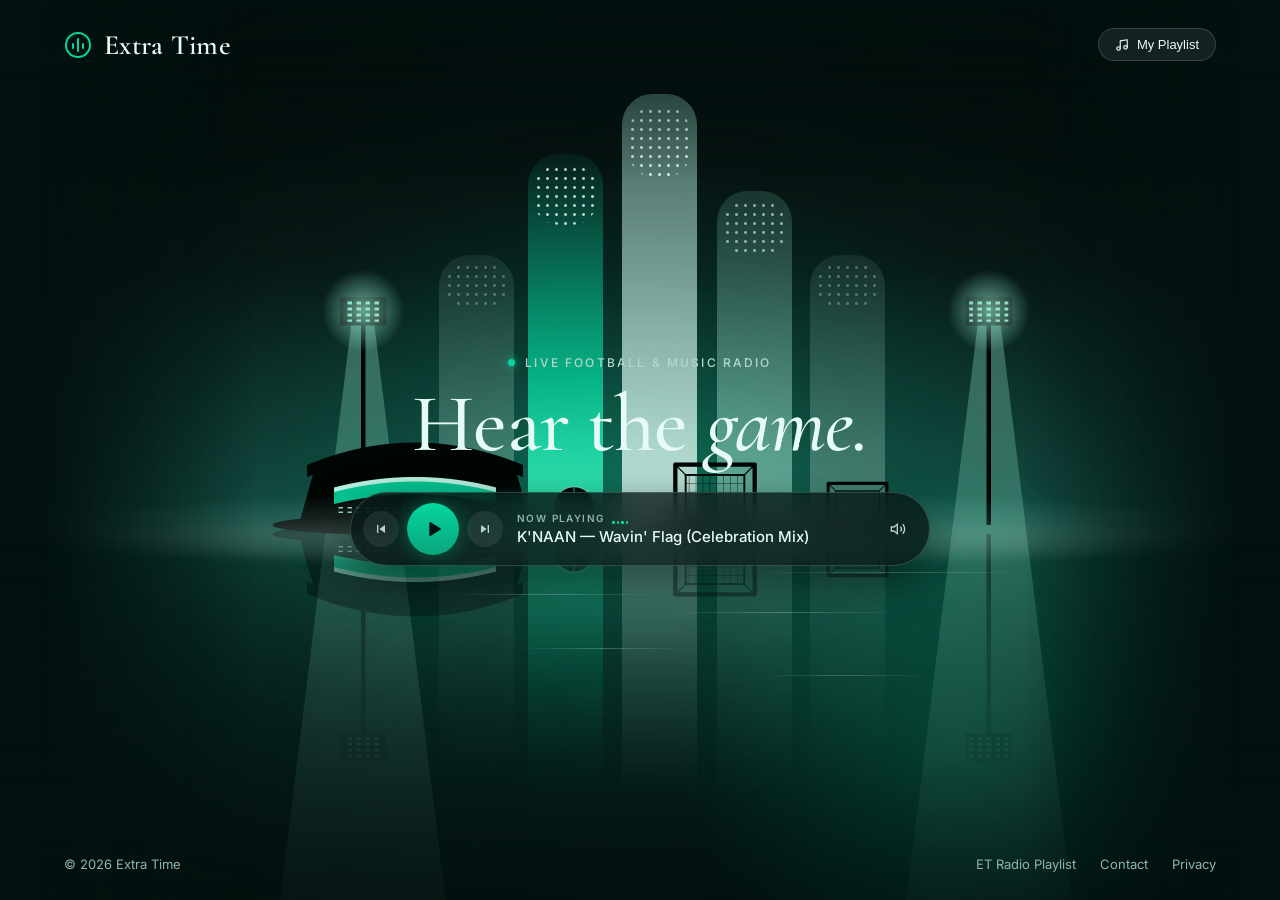
<file: index.html>
<!doctype html>
<html lang="en">
<head>
  <meta charset="utf-8">
  <meta name="viewport" content="width=device-width, initial-scale=1.0">
  <meta name="referrer" content="strict-origin-when-cross-origin">
  <title>Extra Time — Live Football & Music Radio</title>

  <!-- Google Fonts: Cormorant Garamond & Inter -->
  <link rel="preconnect" href="https://fonts.googleapis.com">
  <link rel="preconnect" href="https://fonts.gstatic.com" crossorigin>
  <link rel="stylesheet" href="https://fonts.googleapis.com/css2?family=Cormorant+Garamond:ital,wght@0,500;0,600;1,500&amp;family=Inter:wght@400;500;600;700&amp;display=swap">

  <!-- Main Stylesheet -->
  <link rel="stylesheet" href="style.css">

  <!-- YouTube IFrame API -->
  <script src="https://www.youtube.com/iframe_api"></script>
</head>
<body>

  <section class="hero-section">
    <!-- Live Animated Stadium Stage -->
    <div class="stage" role="img" aria-label="Floodlight beams pulsing like an equalizer above a stadium, goalposts and a football, reflected on misty water at night">
      <div class="layer l-bg"></div>

      <div class="layer layer-mid" aria-hidden="true">
        <div class="halo"></div>
        <div class="sweep s1"></div>
        <div class="sweep s2"></div>
        <div class="beam b1"></div>
        <div class="beam b2"></div>
        <div class="beam b3"></div>
        <div class="beam b4"></div>
        <div class="beam b5"></div>
        <div class="refl">
          <div class="rbeam b1"></div>
          <div class="rbeam b2"></div>
          <div class="rbeam b3"></div>
          <div class="rbeam b4"></div>
          <div class="rbeam b5"></div>
        </div>
      </div>

      <div class="layer layer-fg" aria-hidden="true">
        <div class="l-fg-art"></div>
        <div class="lamp l1"></div>
        <div class="lamp l2"></div>
        <div class="lamp l3"></div>
      </div>

      <div class="layer layer-mid" aria-hidden="true">
        <div class="mist m1"></div>
        <div class="mist m2"></div>
        <div class="rip" style="--x:24%;--w:22%;--y:62cqh;--t:5s"></div>
        <div class="rip" style="--x:58%;--w:24%;--y:63.5cqh;--t:6.5s"></div>
        <div class="rip" style="--x:34%;--w:18%;--y:66cqh;--t:7s"></div>
        <div class="rip" style="--x:52%;--w:20%;--y:68cqh;--t:5.5s"></div>
        <div class="rip" style="--x:40%;--w:14%;--y:72cqh;--t:8s"></div>
        <div class="rip" style="--x:60%;--w:14%;--y:75cqh;--t:6s"></div>
        <span class="p" style="--x:35%;--s:3px;--t:7s;--dl:0s;--r:28;--dx:-3"></span>
        <span class="p" style="--x:38%;--s:2px;--t:9s;--dl:-2s;--r:40;--dx:4"></span>
        <span class="p" style="--x:42%;--s:3px;--t:8s;--dl:-5s;--r:34;--dx:-2"></span>
        <span class="p" style="--x:45%;--s:2px;--t:11s;--dl:-1s;--r:44;--dx:3"></span>
        <span class="p" style="--x:48%;--s:4px;--t:10s;--dl:-7s;--r:30;--dx:0"></span>
        <span class="p" style="--x:51%;--s:2px;--t:8s;--dl:-3s;--r:46;--dx:-4"></span>
        <span class="p" style="--x:54%;--s:3px;--t:12s;--dl:-9s;--r:38;--dx:3"></span>
        <span class="p" style="--x:57%;--s:2px;--t:9s;--dl:-4s;--r:32;--dx:5"></span>
        <span class="p" style="--x:60%;--s:3px;--t:10s;--dl:-6s;--r:42;--dx:-3"></span>
        <span class="p" style="--x:63%;--s:2px;--t:8s;--dl:-2s;--r:36;--dx:2"></span>
        <span class="p" style="--x:66%;--s:3px;--t:11s;--dl:-8s;--r:30;--dx:-2"></span>
        <span class="p" style="--x:69%;--s:2px;--t:9s;--dl:-10s;--r:40;--dx:4"></span>
        <span class="p" style="--x:40%;--s:2px;--t:13s;--dl:-11s;--r:48;--dx:-5"></span>
        <span class="p" style="--x:59%;--s:3px;--t:12s;--dl:-6s;--r:26;--dx:6"></span>
      </div>
    </div>

    <!-- Vignette -->
    <div class="hero-vignette"></div>

    <div class="content-container">
      <!-- Top Navigation -->
      <header>
        <a href="index.html" class="brand">
          <svg width="28" height="28" viewBox="0 0 28 28" fill="none" stroke="#06D6A0" stroke-width="2" stroke-linecap="round" aria-hidden="true">
            <circle cx="14" cy="14" r="12"></circle>
            <path d="M9 17v-4M14 20V8M19 17v-4"></path>
          </svg>
          <span class="brand-title">Extra Time</span>
        </a>
        <div class="nav-actions">
          <button id="drawerToggleBtn" class="nav-btn" aria-label="Open My Playlist">
            <svg width="14" height="14" viewBox="0 0 24 24" fill="none" stroke="currentColor" stroke-width="2" stroke-linecap="round" stroke-linejoin="round">
              <path d="M9 18V5l12-2v13"></path>
              <circle cx="6" cy="18" r="3"></circle>
              <circle cx="18" cy="16" r="3"></circle>
            </svg>
            My Playlist
          </button>
        </div>
      </header>

      <!-- Center Hero Area -->
      <div class="center-content">
        <div style="display:flex;flex-direction:column;align-items:center;gap:14px">
          <div class="subheading">
            <span class="live-dot"></span>
            Live football &amp; music radio
          </div>
          <h1 class="hero-headline">Hear the <em>game.</em></h1>
        </div>

        <!-- Main Player Card -->
        <div class="player-card">
          <!-- Controls -->
          <div class="player-controls">
            <button id="prevBtn" class="ctrl-btn" aria-label="Previous Track" title="Previous Shuffled Track">
              <svg width="16" height="16" viewBox="0 0 24 24" fill="currentColor">
                <path d="M6 6h2v12H6zm3.5 6l8.5 6V6z"/>
              </svg>
            </button>

            <button id="playBtn" class="play-btn" aria-label="Play Extra Time" title="Play Extra Time">
              <svg width="22" height="22" viewBox="0 0 24 24" fill="currentColor" aria-hidden="true">
                <path d="M8 5.5v13a1 1 0 0 0 1.5.86l10.5-6.5a1 1 0 0 0 0-1.72L9.5 4.64A1 1 0 0 0 8 5.5Z"/>
              </svg>
            </button>

            <button id="nextBtn" class="ctrl-btn" aria-label="Next Track" title="Next Shuffled Track">
              <svg width="16" height="16" viewBox="0 0 24 24" fill="currentColor">
                <path d="M6 18l8.5-6L6 6v12zM16 6v12h2V6h-2z"/>
              </svg>
            </button>
          </div>

          <!-- Track Info -->
          <div class="track-info">
            <div class="track-meta">
              <span class="track-meta-label">Now Playing</span>
              <div class="soundwave" aria-hidden="true">
                <span></span><span></span><span></span><span></span>
              </div>
            </div>
            <div id="trackTitle" class="track-title">Loading ET Radio…</div>
          </div>

          <!-- Actions -->
          <div class="player-actions">
            <button id="muteBtn" class="ctrl-btn" style="width:30px;height:30px;background:none;" aria-label="Mute / Unmute" title="Mute / Unmute">
              <svg width="16" height="16" viewBox="0 0 24 24" fill="none" stroke="currentColor" stroke-width="2">
                <polygon points="11 5 6 9 2 9 2 15 6 15 11 19 11 5"/>
                <path d="M19.07 4.93a10 10 0 0 1 0 14.14M15.54 8.46a5 5 0 0 1 0 7.07"/>
              </svg>
            </button>
          </div>
        </div>
      </div>

      <!-- Footer -->
      <footer>
        <span>© 2026 Extra Time</span>
        <div style="display:flex;gap:24px">
          <a href="https://youtube.com/playlist?list=PLZHNkTV1FW4c" target="_blank" rel="noopener">ET Radio Playlist</a>
          <a href="#contact">Contact</a>
          <a href="#privacy">Privacy</a>
        </div>
      </footer>
    </div>
  </section>

  <!-- Off-Screen YouTube Player Engine (Size >= 200x200, moved off-screen, no display:none) -->
  <div id="yt-player-container" aria-hidden="true">
    <div id="yt-player"></div>
  </div>

  <!-- "My Playlist" Drawer (Requirement 5) -->
  <div id="drawerBackdrop" class="drawer-backdrop">
    <div class="playlist-drawer">
      <div class="drawer-header">
        <div>
          <div class="drawer-title">My Playlist</div>
          <div class="drawer-subtitle">Add YouTube tracks or local audio files</div>
        </div>
        <button id="drawerCloseBtn" class="drawer-close-btn" aria-label="Close My Playlist Drawer">
          <svg width="16" height="16" viewBox="0 0 24 24" fill="none" stroke="currentColor" stroke-width="2.5" stroke-linecap="round">
            <line x1="18" y1="6" x2="6" y2="18"></line>
            <line x1="6" y1="6" x2="18" y2="18"></line>
          </svg>
        </button>
      </div>

      <div class="drawer-body">
        <!-- Add YouTube Link -->
        <div>
          <div class="drawer-section-title">Add YouTube Track</div>
          <div class="add-input-group">
            <input type="text" id="ytInput" class="drawer-input" placeholder="YouTube URL or Video ID...">
            <button id="addYtBtn" class="drawer-btn">Add</button>
          </div>
        </div>

        <!-- Add Local Audio File -->
        <div>
          <div class="drawer-section-title">Add Audio File</div>
          <input type="file" id="audioFileInput" accept="audio/*" style="display:none;">
          <button id="addFileBtn" class="drawer-btn" style="width:100%;padding:10px;background:rgba(230,251,246,0.08);color:var(--polar);border:1px solid var(--border-glass);">
            Choose Audio File (.mp3, .wav, .m4a)
          </button>
        </div>

        <!-- Saved Tracks List -->
        <div>
          <div class="drawer-section-title">
            <span>Saved in Browser</span>
            <span style="font-size:9px;color:var(--emerald);">localStorage</span>
          </div>
          <div id="customTrackList" class="custom-track-list"></div>
        </div>
      </div>
    </div>
  </div>

  <!-- JavaScript -->
  <script src="script.js"></script>
</body>
</html>
</file>
<file: style.css>
:root {
  --bg: #031210;
  --brunswick: #0C4137;
  --emerald: #06D6A0;
  --emerald-glow: rgba(6, 214, 160, 0.4);
  --polar: #E6FBF6;
  --polar-dim: #b4d6cc;
  --muted: #8fb5ab;
  --border-glass: rgba(230, 251, 246, 0.16);
  --bg-glass: rgba(3, 18, 16, 0.75);
}

* {
  box-sizing: border-box;
  margin: 0;
  padding: 0;
}

body {
  margin: 0;
  background: var(--bg);
  color: var(--polar);
  font-family: 'Inter', system-ui, -apple-system, sans-serif;
  min-width: 320px;
  min-height: 100vh;
  overflow-x: hidden;
}

a {
  color: var(--muted);
  text-decoration: none;
  transition: color 0.2s;
}

a:hover {
  color: var(--polar);
}

a:focus-visible,
button:focus-visible {
  outline: 2px solid var(--polar);
  outline-offset: 4px;
  border-radius: 4px;
}

/* ---------- stage: a 4:3 scene scaled to the hero height ---------- */
.stage {
  position: absolute;
  top: 0;
  left: 50%;
  height: 100%;
  aspect-ratio: 4 / 3;
  transform: translateX(-50%);
  container-type: size;
  --k: 1;
  --lo: 0.8;
  -webkit-mask-image: linear-gradient(to right, transparent 0%, #000 18%, #000 82%, transparent 100%);
  mask-image: linear-gradient(to right, transparent 0%, #000 18%, #000 82%, transparent 100%);
  pointer-events: none;
}

.stage.is-playing {
  --k: 0.3;
  --lo: 0.45;
}

.layer {
  position: absolute;
  top: 0;
  right: 0;
  bottom: 0;
  left: 0;
  transition: transform 0.45s cubic-bezier(0.2, 0.7, 0.2, 1);
  will-change: transform;
}

.l-bg {
  background: url(./assets/8b00835189ebc232cd5b2108cb37481b.jpg) center / 100% 100% no-repeat;
}

.l-fg-art {
  position: absolute;
  top: 0;
  right: 0;
  bottom: 0;
  left: 0;
  background: url(./assets/f86147a5379e09a7a22c87a2b4a09ca0.png) center / 100% 100% no-repeat;
}

/* ---------- floodlight beams = live equalizer ---------- */
.beam {
  position: absolute;
  left: var(--x);
  width: 6.25%;
  height: calc(var(--h) * 1cqh);
  top: calc((58.83 - var(--h)) * 1cqh);
  border-radius: 3.4cqh 3.4cqh 0 0;
  background: var(--g);
  transform-origin: 50% 100%;
  animation: eq calc(var(--d0) * var(--k)) ease-in-out infinite alternate;
  animation-delay: var(--dl);
}

.beam::before,
.rbeam::before {
  content: "";
  position: absolute;
  left: 8%;
  right: 8%;
  top: 3%;
  height: 16%;
  border-radius: 40%;
  opacity: var(--do, 0.8);
  background-image: radial-gradient(circle, rgba(230, 251, 246, 0.95) 1.2px, transparent 1.7px);
  background-size: 9px 9px;
}

.refl {
  position: absolute;
  left: 0;
  right: 0;
  top: 58.83%;
  height: 41.17%;
  overflow: hidden;
  opacity: 0.45;
  -webkit-mask-image: linear-gradient(180deg, #000 0%, transparent 75%);
  mask-image: linear-gradient(180deg, #000 0%, transparent 75%);
}

.rbeam {
  position: absolute;
  left: var(--x);
  width: 6.25%;
  top: 0;
  height: calc(var(--h) * 1cqh);
  border-radius: 0 0 3.4cqh 3.4cqh;
  background: var(--gr);
  transform-origin: 50% 0;
  animation: eq calc(var(--d0) * var(--k)) ease-in-out infinite alternate;
  animation-delay: var(--dl);
}

.rbeam::before {
  top: auto;
  bottom: 3%;
}

@keyframes eq {
  from {
    transform: scaleY(1);
    opacity: 1;
  }
  to {
    transform: scaleY(var(--lo));
    opacity: 0.8;
  }
}

.b1 {
  --x: 33.25%;
  --h: 30.5;
  --d0: 4.2s;
  --dl: -1.1s;
  --do: 0.3;
  --g: linear-gradient(180deg, rgba(143, 207, 191, 0.10), rgba(191, 232, 220, 0.34));
  --gr: linear-gradient(0deg, rgba(143, 207, 191, 0.10), rgba(191, 232, 220, 0.34));
}

.b2 {
  --x: 40.625%;
  --h: 41.75;
  --d0: 3.1s;
  --dl: -0.4s;
  --do: 0.8;
  --g: linear-gradient(180deg, rgba(12, 65, 55, 0.30), rgba(6, 214, 160, 0.75) 60%, rgba(61, 240, 189, 0.98));
  --gr: linear-gradient(0deg, rgba(12, 65, 55, 0.30), rgba(6, 214, 160, 0.75) 60%, rgba(61, 240, 189, 0.98));
}

.b3 {
  --x: 48.5%;
  --h: 48.4;
  --d0: 3.7s;
  --dl: -2.2s;
  --do: 0.9;
  --g: linear-gradient(180deg, rgba(155, 232, 210, 0.38), rgba(230, 251, 246, 0.85));
  --gr: linear-gradient(0deg, rgba(155, 232, 210, 0.38), rgba(230, 251, 246, 0.85));
}

.b4 {
  --x: 56.375%;
  --h: 37.6;
  --d0: 2.8s;
  --dl: -1.6s;
  --do: 0.6;
  --g: linear-gradient(180deg, rgba(127, 217, 192, 0.16), rgba(182, 242, 224, 0.55));
  --gr: linear-gradient(0deg, rgba(127, 217, 192, 0.16), rgba(182, 242, 224, 0.55));
}

.b5 {
  --x: 64.125%;
  --h: 30.5;
  --d0: 4.6s;
  --dl: -3s;
  --do: 0.3;
  --g: linear-gradient(180deg, rgba(143, 207, 191, 0.10), rgba(191, 232, 220, 0.34));
  --gr: linear-gradient(0deg, rgba(143, 207, 191, 0.10), rgba(191, 232, 220, 0.34));
}

/* ---------- ambient glow, lamps, searchlights ---------- */
.halo {
  position: absolute;
  left: 50%;
  top: 48cqh;
  width: 70cqh;
  height: 70cqh;
  background: radial-gradient(circle, rgba(6, 214, 160, 0.30), transparent 62%);
  animation: breathe 6s ease-in-out infinite alternate;
}

@keyframes breathe {
  from {
    opacity: 0.5;
    transform: translate(-50%, -50%) scale(0.92);
  }
  to {
    opacity: 1;
    transform: translate(-50%, -50%) scale(1.1);
  }
}

.lamp {
  position: absolute;
  width: 10cqh;
  height: 10cqh;
  background: radial-gradient(circle, rgba(158, 245, 218, 0.65), transparent 65%);
  animation: twinkle 2.4s ease-in-out infinite alternate;
}

.lamp.l1 {
  left: 26.9%;
  top: 34.6%;
  transform: translate(-50%, -50%);
}

.lamp.l2 {
  left: 79.1%;
  top: 34.6%;
  transform: translate(-50%, -50%);
  animation-delay: -1.2s;
}

.lamp.l3 {
  left: 31.25%;
  top: 54.2%;
  width: 24cqh;
  height: 7cqh;
  border-radius: 50%;
  background: radial-gradient(ellipse, rgba(6, 214, 160, 0.55), transparent 70%);
  animation-duration: 3.2s;
}

@keyframes twinkle {
  from { opacity: 0.45; }
  to { opacity: 1; }
}

.sweep {
  position: absolute;
  width: 0;
  height: 0;
  transform-origin: 0 0;
}

.sweep::before {
  content: "";
  position: absolute;
  left: -11cqh;
  top: 0;
  width: 22cqh;
  height: 80cqh;
  background: linear-gradient(180deg, rgba(158, 245, 218, 0.32), rgba(158, 245, 218, 0));
  clip-path: polygon(45% 0, 55% 0, 100% 100%, 0 100%);
  mix-blend-mode: screen;
}

.sweep.s1 {
  left: 26.9%;
  top: 34.6%;
  animation: sweepL 11s ease-in-out infinite alternate;
}

.sweep.s2 {
  left: 79.1%;
  top: 34.6%;
  animation: sweepR 13s ease-in-out infinite alternate;
}

@keyframes sweepL {
  from { transform: rotate(172deg); }
  to { transform: rotate(224deg); }
}

@keyframes sweepR {
  from { transform: rotate(190deg); }
  to { transform: rotate(136deg); }
}

/* ---------- mist, embers, water shimmer ---------- */
.mist {
  position: absolute;
  left: -10%;
  width: 120%;
  background: radial-gradient(ellipse at center, rgba(191, 234, 223, 0.28) 0%, rgba(191, 234, 223, 0) 65%);
  animation: drift 20s ease-in-out infinite alternate;
}

.mist.m1 {
  top: 54cqh;
  height: 10cqh;
}

.mist.m2 {
  top: 57cqh;
  height: 6cqh;
  animation-direction: alternate-reverse;
  animation-duration: 26s;
  opacity: 0.8;
}

@keyframes drift {
  from { transform: translateX(-6%); }
  to { transform: translateX(6%); }
}

.p {
  position: absolute;
  left: var(--x);
  top: 58cqh;
  width: var(--s);
  height: var(--s);
  border-radius: 50%;
  background: #bff5e3;
  box-shadow: 0 0 6px 1px rgba(6, 214, 160, 0.7);
  opacity: 0;
  animation: rise var(--t) linear infinite;
  animation-delay: var(--dl);
}

@keyframes rise {
  0% { transform: translate(0, 0); opacity: 0; }
  12% { opacity: 0.9; }
  100% { transform: translate(calc(var(--dx) * 1cqh), calc(var(--r) * -1cqh)); opacity: 0; }
}

.rip {
  position: absolute;
  height: 1px;
  left: var(--x);
  width: var(--w);
  top: var(--y);
  background: linear-gradient(90deg, transparent, rgba(207, 238, 230, 0.35), transparent);
  animation: shimmer var(--t) ease-in-out infinite alternate;
}

@keyframes shimmer {
  from { transform: translateX(-5%); opacity: 0.12; }
  to { transform: translateX(5%); opacity: 0.8; }
}

/* ---------- UI Elements ---------- */
.live-dot {
  display: inline-block;
  width: 7px;
  height: 7px;
  border-radius: 50%;
  background: var(--emerald);
  box-shadow: 0 0 8px var(--emerald);
  animation: pulse 2.4s ease-in-out infinite;
}

@keyframes pulse {
  0%, 100% { opacity: 1; transform: scale(1); }
  50% { opacity: 0.35; transform: scale(0.85); }
}

.hero-section {
  position: relative;
  height: 100vh;
  min-height: 840px;
  overflow: hidden;
  background: var(--bg);
}

.hero-vignette {
  position: absolute;
  top: 0;
  right: 0;
  bottom: 0;
  left: 0;
  background: linear-gradient(180deg, rgba(3, 18, 16, 0.7) 0%, rgba(3, 18, 16, 0) 20%, rgba(3, 18, 16, 0) 60%, rgba(3, 18, 16, 0.6) 100%);
  pointer-events: none;
}

.content-container {
  position: relative;
  height: 100%;
  box-sizing: border-box;
  padding: 0 clamp(24px, 5vw, 72px);
  display: flex;
  flex-direction: column;
  justify-content: space-between;
  z-index: 10;
}

header {
  display: flex;
  align-items: center;
  justify-content: space-between;
  padding: 28px 0;
}

.brand {
  display: flex;
  align-items: center;
  gap: 12px;
  color: var(--polar);
}

.brand-title {
  font-family: 'Cormorant Garamond', Georgia, serif;
  font-weight: 600;
  font-size: 28px;
  letter-spacing: 0.01em;
  line-height: 1;
}

.nav-actions {
  display: flex;
  align-items: center;
}

.nav-btn {
  background: rgba(230, 251, 246, 0.08);
  border: 1px solid var(--border-glass);
  color: var(--polar);
  padding: 8px 16px;
  border-radius: 999px;
  font-size: 13px;
  font-weight: 500;
  display: flex;
  align-items: center;
  gap: 8px;
  cursor: pointer;
  transition: all 0.2s ease;
}

.nav-btn:hover {
  background: rgba(230, 251, 246, 0.16);
  border-color: var(--emerald);
  color: var(--emerald);
}

.center-content {
  display: flex;
  flex-direction: column;
  align-items: center;
  text-align: center;
  gap: 26px;
}

.subheading {
  display: flex;
  align-items: center;
  gap: 10px;
  font-size: 12px;
  font-weight: 500;
  letter-spacing: 0.18em;
  text-transform: uppercase;
  color: var(--polar-dim);
}

.hero-headline {
  margin: 0;
  font-family: 'Cormorant Garamond', Georgia, serif;
  font-weight: 500;
  font-size: clamp(44px, 6.4vw, 84px);
  line-height: 1;
  letter-spacing: -0.01em;
  color: var(--polar);
}

.hero-headline em {
  font-style: italic;
  color: var(--polar);
}

/* ---------- Main Player Card ---------- */
.player-card {
  width: min(580px, calc(100vw - 36px));
  box-sizing: border-box;
  display: flex;
  align-items: center;
  gap: 14px;
  padding: 10px 16px 10px 12px;
  border-radius: 999px;
  background: var(--bg-glass);
  border: 1px solid var(--border-glass);
  -webkit-backdrop-filter: blur(18px);
  backdrop-filter: blur(18px);
  box-shadow: 0 14px 40px rgba(0, 0, 0, 0.5), 0 0 20px rgba(6, 214, 160, 0.08);
  text-align: left;
  transition: border-color 0.3s ease, box-shadow 0.3s ease;
}

.player-card:hover {
  border-color: rgba(6, 214, 160, 0.3);
  box-shadow: 0 16px 44px rgba(0, 0, 0, 0.6), 0 0 24px rgba(6, 214, 160, 0.16);
}

.player-controls {
  display: flex;
  align-items: center;
  gap: 8px;
  flex: none;
}

.play-btn {
  width: 52px;
  height: 52px;
  border-radius: 50%;
  border: 0;
  padding: 0;
  background: linear-gradient(180deg, var(--emerald) 0%, #0aa57c 100%);
  color: var(--bg);
  display: flex;
  align-items: center;
  justify-content: center;
  cursor: pointer;
  box-shadow: 0 0 20px var(--emerald-glow);
  transition: transform 0.2s cubic-bezier(0.2, 0.7, 0.2, 1), box-shadow 0.2s ease;
}

.play-btn:hover {
  transform: scale(1.08);
  box-shadow: 0 0 28px rgba(6, 214, 160, 0.65);
}

.ctrl-btn {
  width: 36px;
  height: 36px;
  border-radius: 50%;
  border: 0;
  padding: 0;
  background: rgba(230, 251, 246, 0.08);
  color: var(--polar-dim);
  display: flex;
  align-items: center;
  justify-content: center;
  cursor: pointer;
  transition: all 0.2s ease;
}

.ctrl-btn:hover {
  background: rgba(230, 251, 246, 0.18);
  color: var(--polar);
  transform: scale(1.1);
}

.track-info {
  flex: 1;
  min-width: 0;
  display: flex;
  flex-direction: column;
  gap: 3px;
}

.track-meta {
  display: flex;
  align-items: center;
  gap: 8px;
  line-height: 1;
}

.track-meta-label {
  font-size: 10px;
  letter-spacing: 0.14em;
  text-transform: uppercase;
  color: var(--muted);
  font-weight: 600;
}

.track-title {
  font-size: 15px;
  font-weight: 500;
  color: var(--polar);
  white-space: nowrap;
  overflow: hidden;
  text-overflow: ellipsis;
}

/* Soundwave visualizer */
.soundwave {
  display: inline-flex;
  align-items: flex-end;
  gap: 2px;
  height: 12px;
}

.soundwave span {
  width: 2.5px;
  background: var(--emerald);
  border-radius: 1px;
  height: 3px;
  transition: height 0.3s;
}

.stage.is-playing .soundwave span {
  animation: soundbar 0.75s ease-in-out infinite alternate;
}

.stage.is-playing .soundwave span:nth-child(2) {
  animation-delay: -0.35s;
  animation-duration: 0.55s;
}

.stage.is-playing .soundwave span:nth-child(3) {
  animation-delay: -0.15s;
  animation-duration: 0.9s;
}

.stage.is-playing .soundwave span:nth-child(4) {
  animation-delay: -0.45s;
  animation-duration: 0.65s;
}

@keyframes soundbar {
  0% { height: 2px; }
  100% { height: 12px; }
}

.player-actions {
  flex: none;
  display: flex;
  align-items: center;
}

footer {
  display: flex;
  flex-wrap: wrap;
  gap: 12px 32px;
  justify-content: space-between;
  align-items: center;
  padding: 24px 0 28px;
  font-size: 13px;
  color: var(--muted);
}

/* ---------- Off-Screen YouTube Player Engine ---------- */
#yt-player-container {
  position: fixed;
  left: -9999px;
  top: 0;
  width: 240px;
  height: 240px;
  pointer-events: none;
}

#yt-player {
  width: 100%;
  height: 100%;
}

/* ---------- My Playlist Drawer (Requirement 5) ---------- */
.drawer-backdrop {
  position: fixed;
  top: 0;
  left: 0;
  right: 0;
  bottom: 0;
  background: rgba(3, 18, 16, 0.6);
  backdrop-filter: blur(8px);
  z-index: 2000;
  opacity: 0;
  pointer-events: none;
  transition: opacity 0.3s ease;
}

.drawer-backdrop.active {
  opacity: 1;
  pointer-events: auto;
}

.playlist-drawer {
  position: fixed;
  top: 0;
  right: 0;
  bottom: 0;
  width: min(440px, 92vw);
  background: rgba(4, 22, 19, 0.96);
  border-left: 1px solid var(--border-glass);
  box-shadow: -12px 0 40px rgba(0, 0, 0, 0.7);
  z-index: 2001;
  display: flex;
  flex-direction: column;
  transform: translateX(100%);
  transition: transform 0.35s cubic-bezier(0.2, 0.7, 0.2, 1);
}

.drawer-backdrop.active .playlist-drawer {
  transform: translateX(0);
}

.drawer-header {
  padding: 24px;
  border-bottom: 1px solid var(--border-glass);
  display: flex;
  align-items: center;
  justify-content: space-between;
}

.drawer-title {
  font-family: 'Cormorant Garamond', Georgia, serif;
  font-size: 26px;
  font-weight: 600;
  color: var(--polar);
  margin-bottom: 4px;
}

.drawer-subtitle {
  font-size: 12px;
  color: var(--muted);
}

.drawer-close-btn {
  width: 36px;
  height: 36px;
  border-radius: 50%;
  border: 1px solid var(--border-glass);
  background: rgba(230, 251, 246, 0.06);
  color: var(--polar);
  cursor: pointer;
  display: flex;
  align-items: center;
  justify-content: center;
  transition: all 0.2s ease;
}

.drawer-close-btn:hover {
  background: rgba(230, 251, 246, 0.16);
  color: var(--emerald);
  transform: rotate(90deg);
}

.drawer-body {
  padding: 24px;
  overflow-y: auto;
  flex: 1;
  display: flex;
  flex-direction: column;
  gap: 20px;
}

.drawer-section-title {
  font-size: 11px;
  letter-spacing: 0.14em;
  text-transform: uppercase;
  color: var(--muted);
  font-weight: 600;
  margin-bottom: 10px;
  display: flex;
  justify-content: space-between;
  align-items: center;
}

.add-input-group {
  display: flex;
  gap: 8px;
}

.drawer-input {
  flex: 1;
  background: rgba(2, 14, 12, 0.8);
  border: 1px solid var(--border-glass);
  border-radius: 8px;
  padding: 10px 14px;
  color: var(--polar);
  font-size: 13px;
  font-family: inherit;
  outline: none;
  transition: border-color 0.2s ease;
}

.drawer-input:focus {
  border-color: var(--emerald);
}

.drawer-btn {
  background: var(--emerald);
  color: var(--bg);
  border: 0;
  border-radius: 8px;
  padding: 0 16px;
  font-weight: 600;
  font-size: 13px;
  cursor: pointer;
  transition: opacity 0.2s ease, transform 0.1s ease;
}

.drawer-btn:hover {
  opacity: 0.9;
  transform: translateY(-1px);
}

.custom-track-list {
  display: flex;
  flex-direction: column;
  gap: 8px;
}

.custom-track-item {
  display: flex;
  align-items: center;
  justify-content: space-between;
  padding: 10px 14px;
  background: rgba(230, 251, 246, 0.04);
  border: 1px solid rgba(230, 251, 246, 0.08);
  border-radius: 8px;
  gap: 10px;
  transition: background 0.2s ease;
}

.custom-track-item:hover {
  background: rgba(230, 251, 246, 0.08);
}

.custom-track-name {
  font-size: 13px;
  color: var(--polar);
  white-space: nowrap;
  overflow: hidden;
  text-overflow: ellipsis;
  flex: 1;
}

.custom-track-actions {
  display: flex;
  gap: 6px;
  flex: none;
}

.custom-track-actions button {
  background: none;
  border: 0;
  color: var(--muted);
  cursor: pointer;
  padding: 4px;
  border-radius: 4px;
  transition: color 0.2s;
}

.custom-track-actions button:hover {
  color: var(--polar);
}

.custom-track-actions .btn-delete:hover {
  color: #ff6b6b;
}

@media (max-width: 480px) {
  .brand-title {
    font-size: 22px;
  }
  .nav-btn {
    padding: 6px 12px;
    font-size: 12px;
    gap: 6px;
  }
}

@media (prefers-reduced-motion: reduce) {
  .beam, .rbeam, .halo, .lamp, .mist, .live-dot { animation: none !important; }
  .p, .sweep { display: none; }
  .layer { transform: none !important; transition: none; }
  .play-btn, .ctrl-btn { transition: none; }
}
</file>
